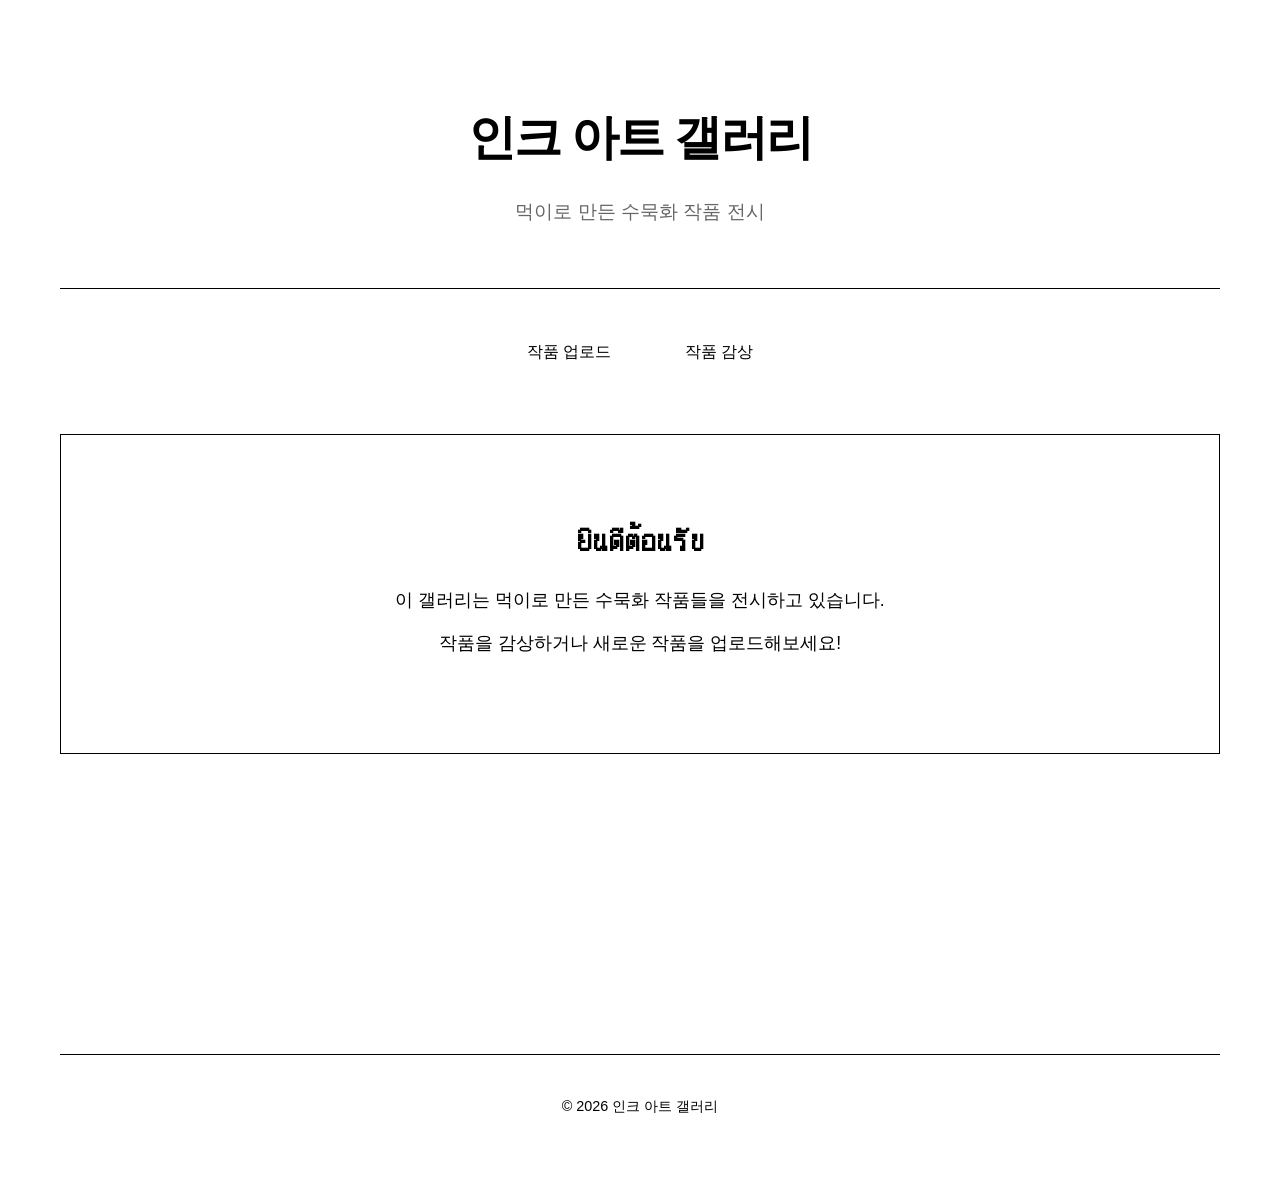
<file: workspace/ink-art-gallery/index.html>
<!DOCTYPE html>
<html lang="ko">
<head>
    <meta charset="UTF-8">
    <meta name="viewport" content="width=device-width, initial-scale=1.0">
    <title>인크 아트 갤러리 - 메인</title>
    <link rel="stylesheet" href="css/style.css">
</head>
<body>
    <div class="container">
        <!-- 헤더 -->
        <header class="header">
            <h1 id="site-title">인크 아트 갤러리</h1>
            <p id="subtitle">먹이로 만든 수묵화 작품 전시</p>
        </header>

        <!-- 네비게이션 (우측 상단) -->
        <nav class="navigation header-nav">
            <a href="upload.html" class="nav-link">작품 업로드</a>
            <a href="view.html" class="nav-link">작품 감상</a>
        </nav>

        <!-- 메인 콘텐츠 -->
        <main class="main-content">
            <!-- 설정 섹션 (메인 페이지용) -->
            <section id="settings-section" class="welcome-section" style="display: none;">
                <h2>사이트 설정</h2>
                
                <div class="form-group">
                    <label for="site-title-input">사이트 제목</label>
                    <input type="text" id="site-title-input" placeholder="사이트 제목을 입력하세요">
                </div>

                <div class="form-group">
                    <label for="subtitle-input">서브타이틀</label>
                    <input type="text" id="subtitle-input" placeholder="서브타이틀을 입력하세요">
                </div>

                <!-- 환영 메시지 설정 -->
                <hr style="margin: 30px 0; border: none; border-top: 1px solid #000;">
                
                <h2>환영 메시지 설정</h2>
                
                <div class="form-group">
                    <label for="welcome-title-input">환영 메시지 제목</label>
                    <input type="text" id="welcome-title-input" placeholder="환영 메시지 제목을 입력하세요">
                </div>

                <div class="form-group">
                    <label for="welcome-text-input">환영 메시지 본문</label>
                    <textarea id="welcome-text-input" rows="3" placeholder="환영 메시지를 입력하세요"></textarea>
                </div>

                <div class="form-group">
                    <label for="welcome-subtext-input">환영 메시지 서브텍스트</label>
                    <input type="text" id="welcome-subtext-input" placeholder="환영 메시지 추가 내용을 입력하세요">
                </div>

                <hr style="margin: 30px 0; border: none; border-top: 1px solid #000;">
                
                <!-- 사이트 설정 저장 버튼 -->
                <button type="button" onclick="saveSiteSettings()" class="btn btn-primary">사이트 설정 저장</button>
            </section>

            <!-- 환영 메시지 섹션 (기본 표시) -->
            <section id="welcome-section" class="welcome-section">
                <h2 id="welcome-title">ยินดีต้อนรับ</h2>
                <p id="welcome-text">이 갤러리는 먹이로 만든 수묵화 작품들을 전시하고 있습니다.</p>
                <p id="welcome-subtext">작품을 감상하거나 새로운 작품을 업로드해보세요!</p>
            </section>

            <!-- 카테고리 섹션 (위쪽으로 이동) -->
            <section class="categories-section">
                <h2></h2>
                <div id="category-list" class="category-list">
                    <!-- 카테고리 목록이 여기에 표시됩니다 -->
                </div>
            </section>
        </main>

        <!-- 푸터 -->
        <footer class="footer">
            <p>&copy; 2026 인크 아트 갤러리</p>
        </footer>
    </div>

    <script src="js/upload.js"></script>
    
    <!-- 메인 페이지 전용 함수 추가 -->
    <script>
        // 데이터 로드 및 저장 함수
        function loadGalleryData() {
            const savedData = localStorage.getItem('inkArtGalleryData');
            if (savedData) {
                try {
                    galleryData = JSON.parse(savedData);
                    
                    // 사이트 설정 업데이트
                    document.getElementById('site-title').textContent = galleryData.title;
                    document.getElementById('subtitle').textContent = galleryData.subtitle;
                    
                    // 환영 메시지 업데이트
                    const welcomeTitleEl = document.getElementById('welcome-title');
                    const welcomeTextEl = document.getElementById('welcome-text');
                    const welcomeSubtextEl = document.getElementById('welcome-subtext');
                    
                    if (welcomeTitleEl) welcomeTitleEl.textContent = galleryData.welcomeTitle || 'ยินดีต้อนรับ';
                    if (welcomeTextEl) welcomeTextEl.textContent = galleryData.welcomeText || '이 갤러리는 먹이로 만든 수묵화 작품들을 전시하고 있습니다.';
                    if (welcomeSubtextEl) welcomeSubtextEl.textContent = galleryData.welcomeSubtext || '작품을 감상하거나 새로운 작품을 업로드해보세요!';
                    
                } catch (e) {
                    console.error('데이터 파싱 실패:', e);
                    saveToLocalStorage();
                }
            } else {
                saveToLocalStorage();
            }
        }

        function saveToLocalStorage() {
            try {
                localStorage.setItem('inkArtGalleryData', JSON.stringify(galleryData));
            } catch (e) {
                console.error('localStorage 저장 실패:', e);
                alert('저장 공간 부족입니다. 이미지가 많을 경우 삭제해주세요.');
            }
        }

        // 카테고리 렌더링 함수
        function renderCategories() {
            const categoryList = document.getElementById('category-list');
            
            if (!categoryList) return;
            
            galleryData.categories.forEach((category, index) => {
                const categoryItem = document.createElement('div');
                categoryItem.className = 'category-item hover-effect';
                categoryItem.textContent = category;
                
                categoryItem.addEventListener('click', () => {
                    alert(`${category} 카테고리에 대한 필터링 기능은 추가 예정입니다.`);
                });
                
                categoryList.appendChild(categoryItem);
            });
        }

        // 사이트 설정 저장 함수 (메인 페이지용)
        function saveSiteSettings() {
            const siteTitleInput = document.getElementById('site-title-input');
            const subtitleInput = document.getElementById('subtitle-input');
            const welcomeTitleInput = document.getElementById('welcome-title-input');
            const welcomeTextInput = document.getElementById('welcome-text-input');
            const welcomeSubtextInput = document.getElementById('welcome-subtext-input');
            const categoryCountInput = document.getElementById('category-count-input');

            // 현재 데이터 가져오기
            const savedData = localStorage.getItem('inkArtGalleryData');
            let galleryData;
            
            if (savedData) {
                try {
                    galleryData = JSON.parse(savedData);
                } catch (e) {
                    alert('데이터 파싱 오류가 발생했습니다.');
                    return;
                }
            } else {
                galleryData = {
                    title: '인크 아트 갤러리',
                    subtitle: '먹이로 만든 수묵화 작품 전시',
                    welcomeTitle: 'ยินดีต้อนรับ',
                    welcomeText: '이 갤러리는 먹이로 만든 수묵화 작품들을 전시하고 있습니다.',
                    welcomeSubtext: '작품을 감상하거나 새로운 작품을 업로드해보세요!',
                    categories: ['수묵화'],
                    works: []
                };
            }

            // 사이트 설정 업데이트
            galleryData.title = siteTitleInput ? siteTitleInput.value.trim() : '인크 아트 갤러리';
            galleryData.subtitle = subtitleInput ? subtitleInput.value.trim() : '먹이로 만든 수묵화 작품 전시';

            // 환영 메시지 업데이트
            const welcomeTitleInputEl = document.getElementById('welcome-title-input');
            const welcomeTextInputEl = document.getElementById('welcome-text-input');
            const welcomeSubtextInputEl = document.getElementById('welcome-subtext-input');

            if (welcomeTitleInputEl) galleryData.welcomeTitle = welcomeTitleInputEl.value.trim();
            if (welcomeTextInputEl) galleryData.welcomeText = welcomeTextInputEl.value;
            if (welcomeSubtextInputEl) galleryData.welcomeSubtext = welcomeSubtextInputEl.value;

            // 카테고리 개수 업데이트
            const categoryCount = parseInt(categoryCountInput ? categoryCountInput.value : '1');
            if (categoryCount > 0) {
                const currentCategoryCount = galleryData.categories.length;
                
                if (currentCategoryCount < categoryCount) {
                    for (let i = currentCategoryCount; i < categoryCount; i++) {
                        galleryData.categories.push(`카테고리 ${i + 1}`);
                    }
                } else if (currentCategoryCount > categoryCount) {
                    const categoriesToRemove = currentCategoryCount - categoryCount;
                    for (let i = 0; i < categoriesToRemove; i++) {
                        galleryData.categories.pop();
                    }
                }
            }

            // localStorage 에 저장
            try {
                localStorage.setItem('inkArtGalleryData', JSON.stringify(galleryData));
                alert('사이트 설정이 저장되었습니다!');
                
                // 메인 페이지 요소 업데이트
                document.getElementById('site-title').textContent = galleryData.title;
                document.getElementById('subtitle').textContent = galleryData.subtitle;
                
                const welcomeTitleEl = document.getElementById('welcome-title');
                const welcomeTextEl = document.getElementById('welcome-text');
                const welcomeSubtextEl = document.getElementById('welcome-subtext');
                
                if (welcomeTitleEl) welcomeTitleEl.textContent = galleryData.welcomeTitle || 'ยินดีต้อนรับ';
                if (welcomeTextEl) welcomeTextEl.textContent = galleryData.welcomeText || '이 갤러리는 먹이로 만든 수묵화 작품들을 전시하고 있습니다.';
                if (welcomeSubtextEl) welcomeSubtextEl.textContent = galleryData.welcomeSubtext || '작품을 감상하거나 새로운 작품을 업로드해보세요!';
                
            } catch (e) {
                alert('저장 공간 부족입니다. 이미지가 많을 경우 삭제해주세요.');
            }
        }

        // 초기화
        document.addEventListener('DOMContentLoaded', () => {
            loadGalleryData();
            renderCategories();
        });
    </script>
</body>
</html>
</file>
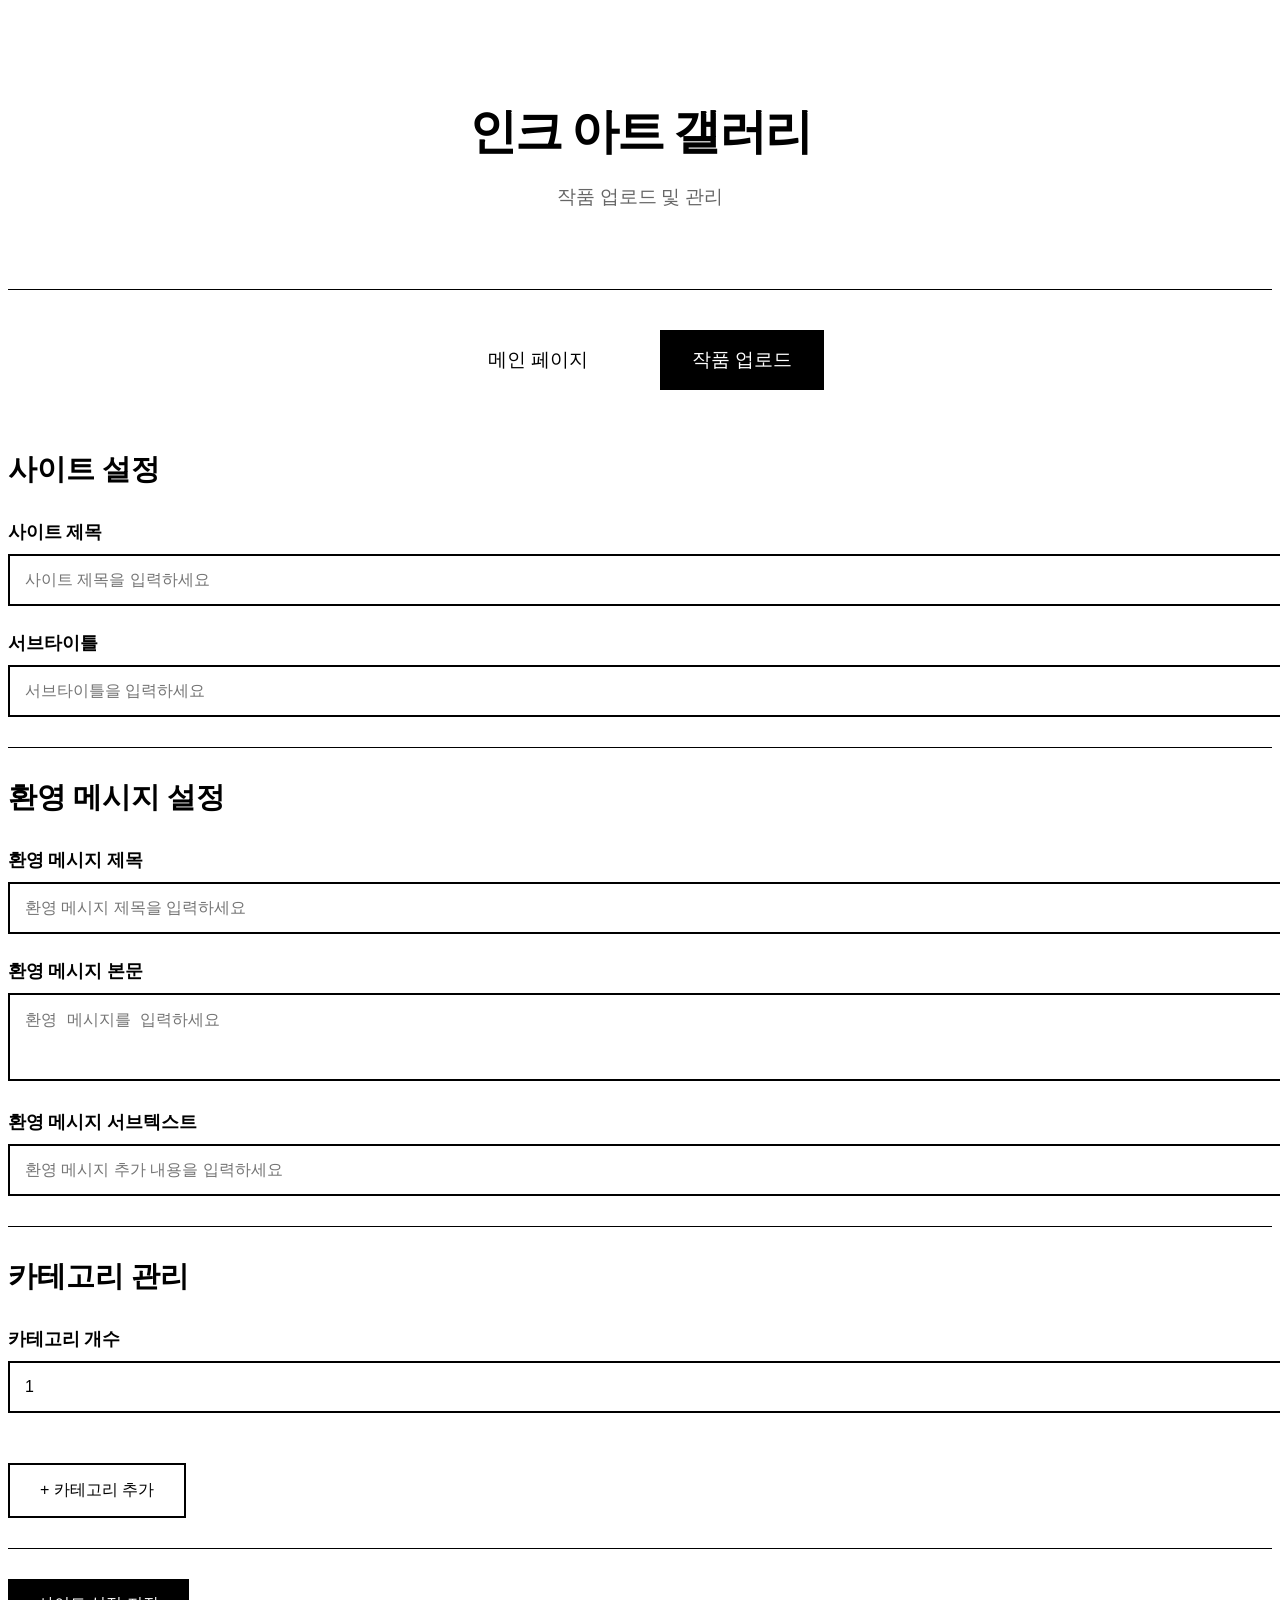
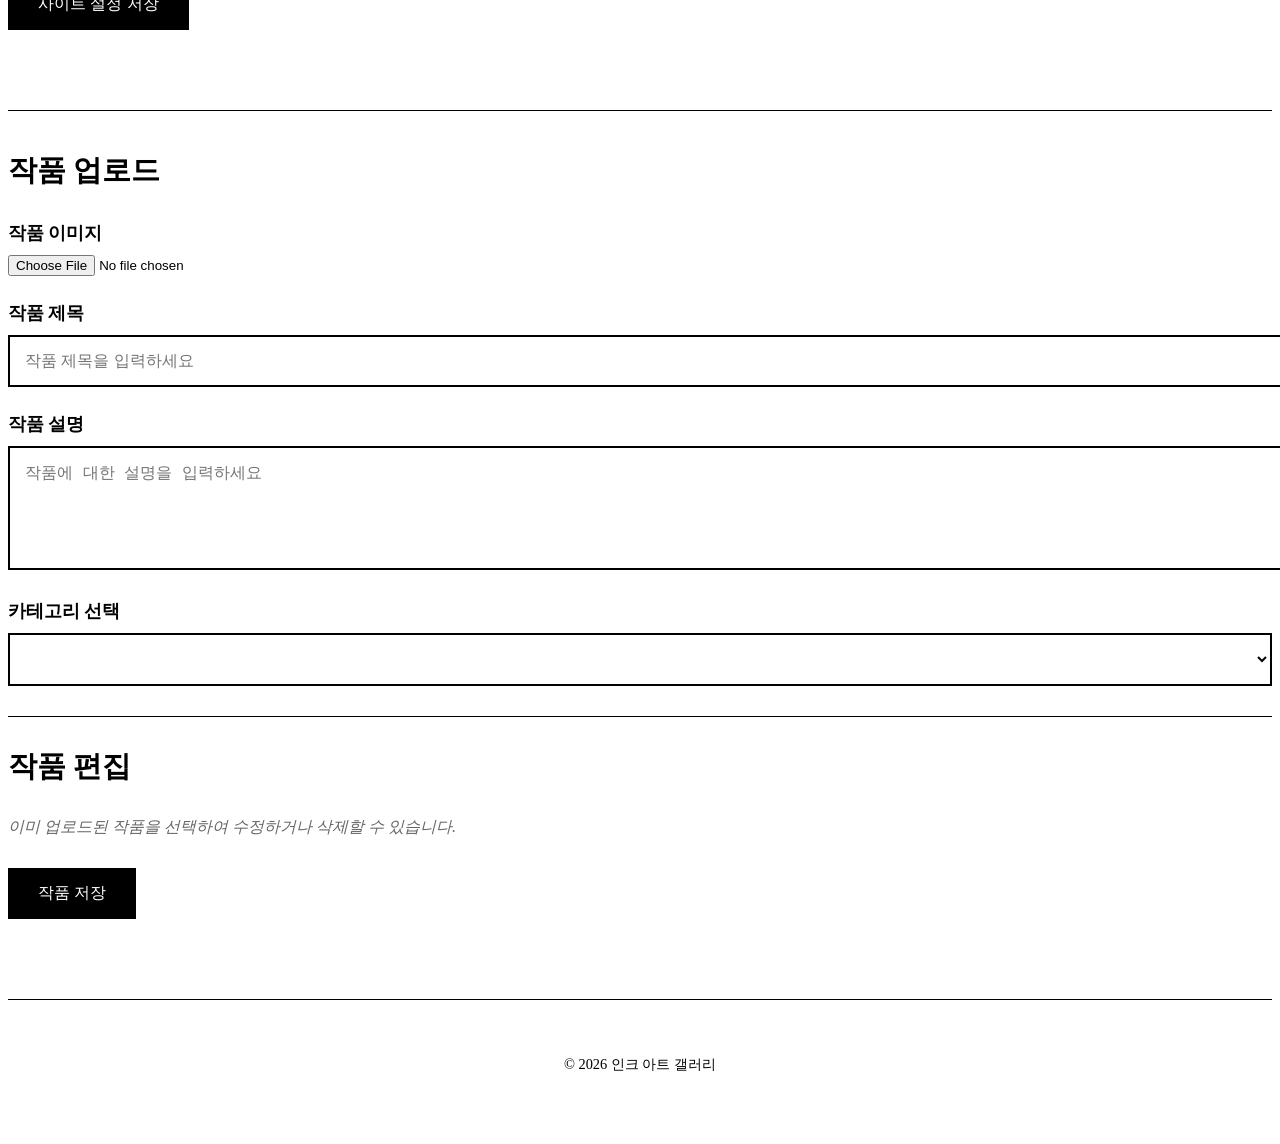
<file: workspace/ink-art-gallery/upload.html>
<!DOCTYPE html>
<html lang="ko">
<head>
    <meta charset="UTF-8">
    <meta name="viewport" content="width=device-width, initial-scale=1.0">
    <title>작품 업로드 - 인크 아트 갤러리</title>
    <link rel="stylesheet" href="css/upload-style.css">
</head>
<body>
    <div class="container">
        <!-- 헤더 -->
        <header class="upload-header">
            <h1 id="site-title">인크 아트 갤러리</h1>
            <p id="subtitle">작품 업로드 및 관리</p>
        </header>

        <!-- 네비게이션 -->
        <nav class="navigation">
            <a href="index.html" class="nav-link">메인 페이지</a>
            <a href="upload.html" class="nav-link active">작품 업로드</a>
        </nav>

        <!-- 메인 콘텐츠 -->
        <main class="main-content">
            <!-- 설정 섹션 -->
            <section class="settings-section">
                <h2>사이트 설정</h2>
                
                <div class="form-group">
                    <label for="site-title-input">사이트 제목</label>
                    <input type="text" id="site-title-input" placeholder="사이트 제목을 입력하세요">
                </div>

                <div class="form-group">
                    <label for="subtitle-input">서브타이틀</label>
                    <input type="text" id="subtitle-input" placeholder="서브타이틀을 입력하세요">
                </div>

                <!-- 환영 메시지 설정 -->
                <hr style="margin: 30px 0; border: none; border-top: 1px solid #000;">
                
                <h2>환영 메시지 설정</h2>
                
                <div class="form-group">
                    <label for="welcome-title-input">환영 메시지 제목</label>
                    <input type="text" id="welcome-title-input" placeholder="환영 메시지 제목을 입력하세요">
                </div>

                <div class="form-group">
                    <label for="welcome-text-input">환영 메시지 본문</label>
                    <textarea id="welcome-text-input" rows="3" placeholder="환영 메시지를 입력하세요"></textarea>
                </div>

                <div class="form-group">
                    <label for="welcome-subtext-input">환영 메시지 서브텍스트</label>
                    <input type="text" id="welcome-subtext-input" placeholder="환영 메시지 추가 내용을 입력하세요">
                </div>

                <hr style="margin: 30px 0; border: none; border-top: 1px solid #000;">
                
                <!-- 카테고리 설정 -->
                <h2>카테고리 관리</h2>
                
                <div class="form-group">
                    <label for="category-count-input">카테고리 개수</label>
                    <input type="number" id="category-count-input" min="1" max="50" value="1">
                </div>

                <!-- 카테고리 이름 입력 컨테이너 -->
                <div id="category-name-container" class="form-group category-names-container">
                    <!-- 카테고리 이름 입력 필드가 여기에 표시됩니다 -->
                </div>

                <!-- 카테고리 추가 버튼 -->
                <button type="button" onclick="addCategoryNameInput()" class="btn btn-secondary">+ 카테고리 추가</button>
                
                <!-- 사이트 설정 저장 버튼 -->
                <hr style="margin: 30px 0; border: none; border-top: 1px solid #000;">
                
                <button type="button" onclick="saveSiteSettings()" class="btn btn-primary">사이트 설정 저장</button>
            </section>

            <hr style="margin: 40px 0; border: none; border-top: 1px solid #000;">

            <!-- 작품 업로드 섹션 -->
            <section class="upload-section">
                <h2>작품 업로드</h2>

                <div class="form-group">
                    <label for="work-image-input">작품 이미지</label>
                    <input type="file" id="work-image-input" accept="image/*">
                </div>

                <div class="form-group">
                    <label for="work-title-input">작품 제목</label>
                    <input type="text" id="work-title-input" placeholder="작품 제목을 입력하세요">
                </div>

                <div class="form-group">
                    <label for="work-description-input">작품 설명</label>
                    <textarea id="work-description-input" rows="5" placeholder="작품에 대한 설명을 입력하세요"></textarea>
                </div>

                <div class="form-group">
                    <label for="work-category-select">카테고리 선택</label>
                    <select id="work-category-select">
                        <!-- 카테고리 목록이 여기에 표시됩니다 -->
                    </select>
                </div>

                <hr style="margin: 30px 0; border: none; border-top: 1px solid #000;">

                <h2>작품 편집</h2>

                <p class="hint-text">이미 업로드된 작품을 선택하여 수정하거나 삭제할 수 있습니다.</p>

                <div id="works-list" class="works-list">
                    <!-- 작품 목록이 여기에 표시됩니다 -->
                </div>

                <button type="button" onclick="saveWorks()" class="btn btn-primary">작품 저장</button>
            </section>
        </main>

        <!-- 푸터 -->
        <footer class="upload-footer">
            <p>&copy; 2026 인크 아트 갤러리</p>
        </footer>
    </div>

    <script src="js/upload.js"></script>
</body>
</html>
</file>
<file: workspace/ink-art-gallery/css/style.css>
/* 기본 스타일 - 미니멀한 디자인 */

* {
    margin: 0;
    padding: 0;
    box-sizing: border-box;
}

body {
    font-family: 'Apple SDGothic Neo', 'Noto Sans KR', sans-serif;
    background-color: #ffffff;
    color: #000000;
    line-height: 1.6;
}

.container {
    max-width: 1200px;
    margin: 0 auto;
    padding: 40px 20px;
}

/* 헤더 스타일 */
.header {
    text-align: center;
    padding: 60px 0;
    border-bottom: 1px solid #000000;
    margin-bottom: 40px;
}

#site-title {
    font-size: 3rem;
    font-weight: bold;
    margin-bottom: 20px;
    letter-spacing: -2px;
}

#subtitle {
    font-size: 1.2rem;
    color: #666666;
}

/* 네비게이션 스타일 (헤더 내 우측 상단) */
.header-nav {
    display: flex;
    justify-content: center; /* 중앙 정렬 또는 우측 정렬 가능 */
    gap: 40px;
    margin-bottom: 60px;
}

.nav-link {
    text-decoration: none;
    color: #000000;
    font-size: 1rem; /* 축소 */
    padding: 8px 15px; /* 축소 */
    border: 2px solid transparent;
    transition: all 0.3s ease;
}

.nav-link:hover {
    background-color: #000000;
    color: #ffffff;
}

/* 메인 콘텐츠 스타일 */
.main-content {
    min-height: 60vh;
}

/* 환영 메시지 섹션 스타일 (수정 가능) */
#welcome-section {
    text-align: center;
    padding: 80px 40px;
    border: 1px solid #000000;
    margin-bottom: 60px;
}

#welcome-title {
    font-size: 2rem;
    margin-bottom: 20px;
}

#welcome-text,
#welcome-subtext {
    font-size: 1.1rem;
    margin-bottom: 15px;
}

/* 카테고리 섹션 스타일 (위쪽으로 이동) */
.categories-section {
    padding-top: 40px; /* 위쪽 이동 */
}

.categories-section h2 {
    font-size: 1.8rem;
    margin-bottom: 30px;
}

.category-list {
    display: flex;
    justify-content: center;
    gap: 30px;
    flex-wrap: wrap;
}

.category-item {
    padding: 20px 40px;
    border: 1px solid #000000;
    cursor: pointer;
    transition: all 0.3s ease;
}

.category-item:hover {
    background-color: #000000;
    color: #ffffff;
}

/* 마우스 오버 입체 효과 */
.hover-effect {
    position: relative;
    overflow: hidden;
}

.hover-effect::before {
    content: '';
    position: absolute;
    top: 100%;
    left: 0;
    width: 100%;
    height: 100%;
    background-color: rgba(255, 255, 255, 0.9);
    transition: top 0.3s ease;
}

.hover-effect:hover::before {
    top: 0;
}

/* 이미지 스타일 */
.art-image {
    max-width: 100%;
    height: auto;
    border: 2px solid #000000;
    padding: 10px;
    background-color: #ffffff;
    transition: transform 0.3s ease;
}

.art-image:hover {
    transform: scale(1.05);
}

/* 확대 모달 스타일 */
.modal {
    display: none;
    position: fixed;
    top: 0;
    left: 0;
    width: 100%;
    height: 100%;
    background-color: rgba(0, 0, 0, 0.8);
    z-index: 1000;
    justify-content: center;
    align-items: center;
}

.modal-content {
    position: relative;
    max-width: 90%;
    max-height: 90%;
}

.modal-image {
    max-width: 100%;
    max-height: 80vh;
    border: 2px solid #ffffff;
}

.close-modal {
    position: absolute;
    top: -40px;
    right: 0;
    color: #ffffff;
    font-size: 3rem;
    cursor: pointer;
    transition: color 0.3s ease;
}

.close-modal:hover {
    color: #ff6b6b;
}

/* 푸터 스타일 */
.footer {
    text-align: center;
    padding: 40px 0;
    margin-top: 80px;
    border-top: 1px solid #000000;
}

.footer p {
    font-size: 0.9rem;
}

/* 반응형 디자인 */
@media (max-width: 768px) {
    .container {
        padding: 20px 15px;
    }

    #site-title {
        font-size: 2rem;
    }

    #subtitle {
        font-size: 1rem;
    }

    .header-nav {
        gap: 20px;
    }

    .nav-link {
        padding: 6px 12px;
        font-size: 0.9rem;
    }

    #welcome-section {
        padding: 40px 20px;
    }

    #welcome-title {
        font-size: 1.5rem;
    }

    #welcome-text,
    #welcome-subtext {
        font-size: 1rem;
    }

    .category-list {
        gap: 15px;
    }

    .category-item {
        padding: 15px 25px;
    }
}
</file>
<file: workspace/ink-art-gallery/css/upload-style.css>
/* 업로드 페이지 스타일 */

.upload-header {
    text-align: center;
    padding: 60px 0;
    border-bottom: 1px solid #000000;
    margin-bottom: 40px;
}

#site-title {
    font-size: 3rem;
    font-weight: bold;
    margin-bottom: 20px;
    letter-spacing: -2px;
}

#subtitle {
    font-size: 1.2rem;
    color: #666666;
}

/* 네비게이션 스타일 */
.navigation {
    display: flex;
    justify-content: center;
    gap: 40px;
    margin-bottom: 60px;
}

.nav-link {
    text-decoration: none;
    color: #000000;
    font-size: 1.2rem;
    padding: 15px 30px;
    border: 2px solid transparent;
    transition: all 0.3s ease;
}

.nav-link:hover {
    background-color: #000000;
    color: #ffffff;
}

.nav-link.active {
    background-color: #000000;
    color: #ffffff;
}

/* 메인 콘텐츠 스타일 */
.main-content {
    min-height: 60vh;
}

/* 설정 섹션 스타일 */
.settings-section {
    padding-bottom: 40px;
}

.settings-section h2 {
    font-size: 1.8rem;
    margin-bottom: 30px;
}

.form-group {
    margin-bottom: 25px;
}

.form-group label {
    display: block;
    font-weight: bold;
    margin-bottom: 10px;
    font-size: 1.1rem;
}

.form-group input[type="text"],
.form-group input[type="number"],
.form-group select,
.form-group textarea {
    width: 100%;
    padding: 15px;
    border: 2px solid #000000;
    background-color: #ffffff;
    font-size: 1rem;
    transition: all 0.3s ease;
}

.form-group input[type="text"]:focus,
.form-group input[type="number"]:focus,
.form-group select:focus,
.form-group textarea:focus {
    outline: none;
    border-color: #666666;
    box-shadow: 0 0 10px rgba(0, 0, 0, 0.1);
}

/* 카테고리 이름 입력 컨테이너 */
.category-names-container {
    display: flex;
    gap: 20px;
    flex-wrap: wrap;
}

.category-name-input-group {
    display: flex;
    align-items: center;
    gap: 15px;
}

.category-name-input-group input {
    padding: 10px 15px;
    border: 2px solid #000000;
    background-color: #ffffff;
    flex: 1;
    min-width: 200px;
}

/* 버튼 스타일 */
.btn {
    padding: 15px 30px;
    border: none;
    cursor: pointer;
    font-size: 1rem;
    transition: all 0.3s ease;
    margin-right: 15px;
}

.btn-primary {
    background-color: #000000;
    color: #ffffff;
}

.btn-primary:hover {
    background-color: #666666;
}

.btn-secondary {
    background-color: transparent;
    color: #000000;
    border: 2px solid #000000;
}

.btn-secondary:hover {
    background-color: #000000;
    color: #ffffff;
}

/* 업로드 섹션 스타일 */
.upload-section h2 {
    font-size: 1.8rem;
    margin-bottom: 30px;
}

.hint-text {
    font-style: italic;
    color: #666666;
    margin-bottom: 20px;
}

/* 작품 리스트 스타일 */
.works-list {
    margin-top: 30px;
}

.work-item {
    border: 1px solid #000000;
    padding: 20px;
    margin-bottom: 20px;
    background-color: #ffffff;
}

.work-item-header {
    display: flex;
    justify-content: space-between;
    align-items: center;
    margin-bottom: 15px;
}

.work-title {
    font-size: 1.3rem;
    font-weight: bold;
}

.work-actions {
    display: flex;
    gap: 10px;
}

.btn-small {
    padding: 8px 15px;
    font-size: 0.9rem;
}

.btn-edit {
    background-color: #666666;
    color: #ffffff;
}

.btn-delete {
    background-color: #ff6b6b;
    color: #ffffff;
}

.work-item-body {
    margin-bottom: 15px;
}

.work-item-body label {
    display: block;
    font-weight: bold;
    margin-bottom: 8px;
}

.work-item-body input,
.work-item-body textarea,
.work-item-body select {
    width: 100%;
    padding: 12px;
    border: 1px solid #000000;
    background-color: #ffffff;
    font-size: 1rem;
}

.work-item-body textarea {
    resize: vertical;
    min-height: 80px;
}

/* 이미지 미리보기 */
.work-image-preview {
    max-width: 200px;
    margin-top: 15px;
    border: 2px solid #000000;
    padding: 5px;
}

.upload-footer {
    text-align: center;
    padding: 40px 0;
    margin-top: 80px;
    border-top: 1px solid #000000;
}

.upload-footer p {
    font-size: 0.9rem;
}

/* 반응형 디자인 */
@media (max-width: 768px) {
    .container {
        padding: 20px 15px;
    }

    #site-title {
        font-size: 2rem;
    }

    #subtitle {
        font-size: 1rem;
    }

    .navigation {
        gap: 20px;
    }

    .nav-link {
        padding: 12px 20px;
        font-size: 1rem;
    }

    .settings-section h2,
    .upload-section h2 {
        font-size: 1.5rem;
    }

    .btn {
        padding: 12px 20px;
        margin-right: 10px;
    }

    .category-names-container {
        flex-direction: column;
    }

    .category-name-input-group {
        flex-direction: column;
        align-items: stretch;
    }

    .work-item-header {
        flex-direction: column;
        gap: 15px;
        text-align: center;
    }

    .btn-small {
        padding: 6px 12px;
        font-size: 0.8rem;
    }
}
</file>
